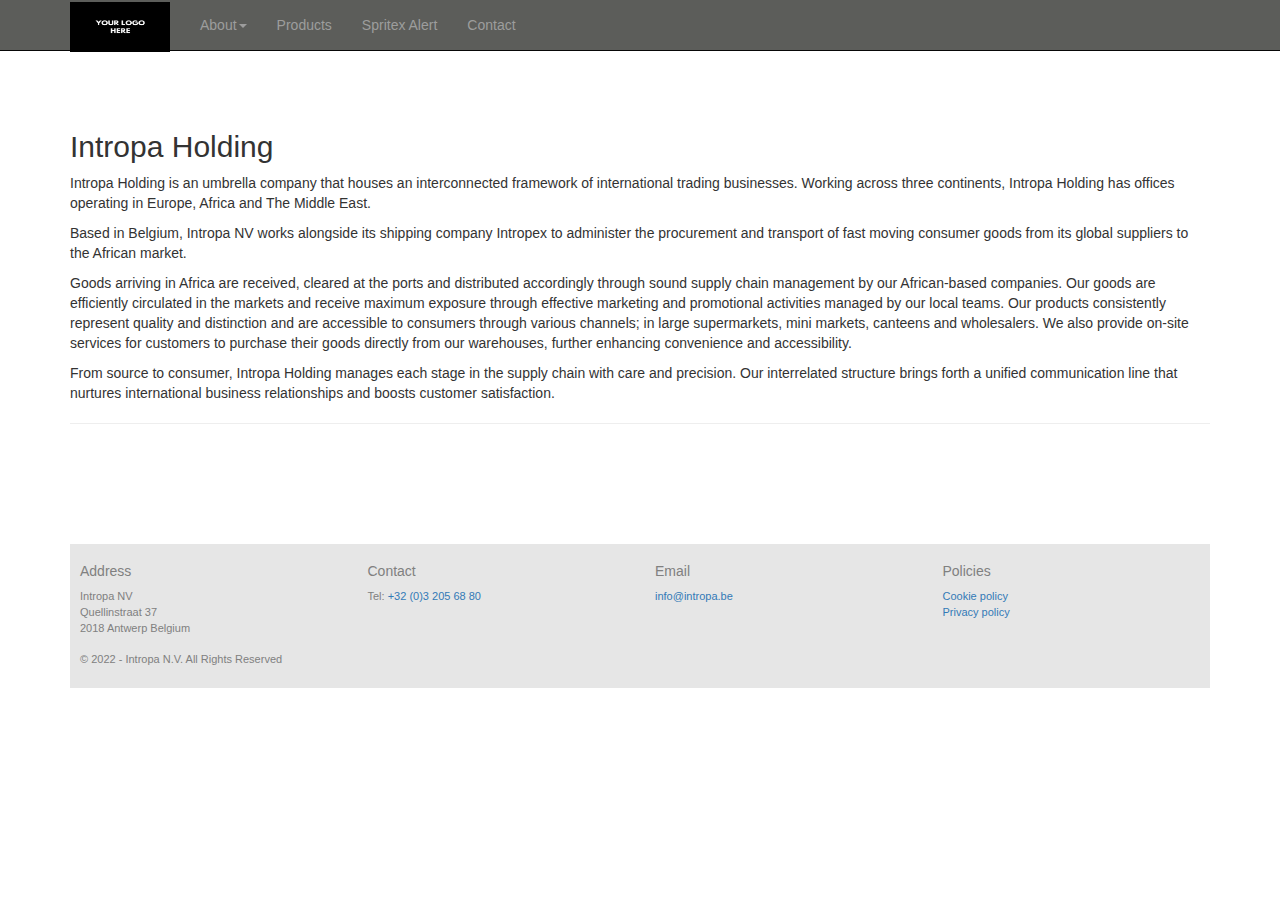
<file: AboutHolding.html>
<!DOCTYPE html>
<html>

<!-- Mirrored from www.intropa.be/AboutHolding.cshtml by HTTrack Website Copier/3.x [XR&CO'2014], Wed, 28 Sep 2022 18:57:36 GMT -->
<!-- Added by HTTrack --><meta http-equiv="content-type" content="text/html;charset=utf-8" /><!-- /Added by HTTrack -->
<head>
    <meta http-equiv="Content-Type" content="text/html; charset=utf-8" />
    <meta charset="utf-8" />
    <title>About Intropa Holding — Site Intropa N.V.</title>

    
    <link rel="stylesheet" href="Content/bootstrap.min.css" />
    

    <link rel="stylesheet" href="Content/Site.css" />
    <link rel="icon" href="favicon5e1f.ico?v=2" type="image/x-icon">
    <meta name="viewport" content="width=device-width" />

</head>
<body>
    <nav class="navbar navbar-inverse navbar-fixed-top">
        <div class="container">
            <div class="navbar-header">
                <button type="button" class="navbar-toggle" data-toggle="collapse" data-target=".navbar-collapse">
                    <span class="sr-only">Toggle navigation</span>
                    <span class="icon-bar"></span>
                    <span class="icon-bar"></span>
                    <span class="icon-bar"></span>
                </button>
                <a href="Default.html" class="navbar-brand">
                    <img alt="Intropa N.V." src="Images/logo.jpeg" height="50" width="100">
                </a>
            </div>
            <div class="collapse navbar-collapse">
                <ul class="nav navbar-nav">
                    
                    <li class="dropdown">
                        <a href="#" class="dropdown-toggle" data-toggle="dropdown" role="button" aria-haspopup="true" aria-expanded="false">About<span class="caret"></span></a>
                        <ul class="dropdown-menu">
                            <li><a href="AboutHolding.html">Intropa Holding</a></li>
                            <li><a href="AboutNV.html">Intropa NV</a></li>
                            <li><a href="AboutBuilding.html">Intropa Building</a></li>
                        </ul>
                    </li>

                    <li><a href="Products.html">Products</a></li>
                    <li><a href="SpritexAlert.html">Spritex Alert</a></li>
                    <li><a href="Contacts.html">Contact</a></li>
                </ul>
            </div>
        </div>
    </nav>

    <div class="container body-content">
        

<div style="padding-top:60px">

    <h2>Intropa Holding</h2>

    <p>
        Intropa Holding is an umbrella company that houses an interconnected framework of international trading businesses.  Working across three continents, Intropa Holding has offices operating in Europe, Africa and The Middle East.
    </p>
    <p>
        Based in Belgium, Intropa NV works alongside its shipping company Intropex to administer the procurement and transport of fast moving consumer goods from its global suppliers to the African market.
    </p>
    <p>
        Goods arriving in Africa are received, cleared at the ports and distributed accordingly through sound supply chain management by our African-based companies.  Our goods are efficiently circulated in the markets and receive maximum exposure through effective marketing and promotional activities managed by our local teams. Our products consistently represent quality and distinction and are accessible to consumers through various channels; in large supermarkets, mini markets, canteens and wholesalers.  We also provide on-site services for customers to purchase their goods directly from our warehouses, further enhancing convenience and accessibility.
    </p>
    <p>
        From source to consumer, Intropa Holding manages each stage in the supply chain with care and precision.  Our interrelated structure brings forth a unified communication line that nurtures international business relationships and boosts customer satisfaction.
    </p>
</div>

        <hr style="height:100px" />
        <footer class="myfooter" style="font-size:11px; color:gray">
            <div class="row">
                <div class="col-md-3">
                    <h5>Address</h5>
                    Intropa NV<br />
                    Quellinstraat 37<br />
                    2018 Antwerp Belgium
                </div>
                <div class="col-md-3">
                    <h5>Contact</h5>
                    Tel: <a href="callto:+3232056880">+32 (0)3 205 68 80</a>
                </div>
                <div class="col-md-3">
                    <h5>Email</h5>
                    <a href="cdn-cgi/l/email-protection.html#4b22252d240b22253f39243b2a65292e"><span class="__cf_email__" data-cfemail="c4adaaa2ab84adaab0b6abb4a5eaa6a1">[email&#160;protected]</span></a>
                </div>
                <div class="col-md-3">
                    <h5>Policies</h5>
                    <a href="CookiePolicy.html">Cookie policy</a><br>
                    <a href="PrivacyPolicy.html">Privacy policy</a>
                </div>
            </div>
            <br />
            <p>&copy; 2022 - Intropa N.V.  All Rights Reserved</p>
        </footer>
    </div>

    
        <script data-cfasync="false" src="cdn-cgi/scripts/5c5dd728/cloudflare-static/email-decode.min.js"></script><script src="Scripts/jquery.min.js"></script>
        <script src="Scripts/bootstrap.min.js"></script>
    
    

</body>

<!-- Mirrored from www.intropa.be/AboutHolding.cshtml by HTTrack Website Copier/3.x [XR&CO'2014], Wed, 28 Sep 2022 18:57:36 GMT -->
</html>
</file>
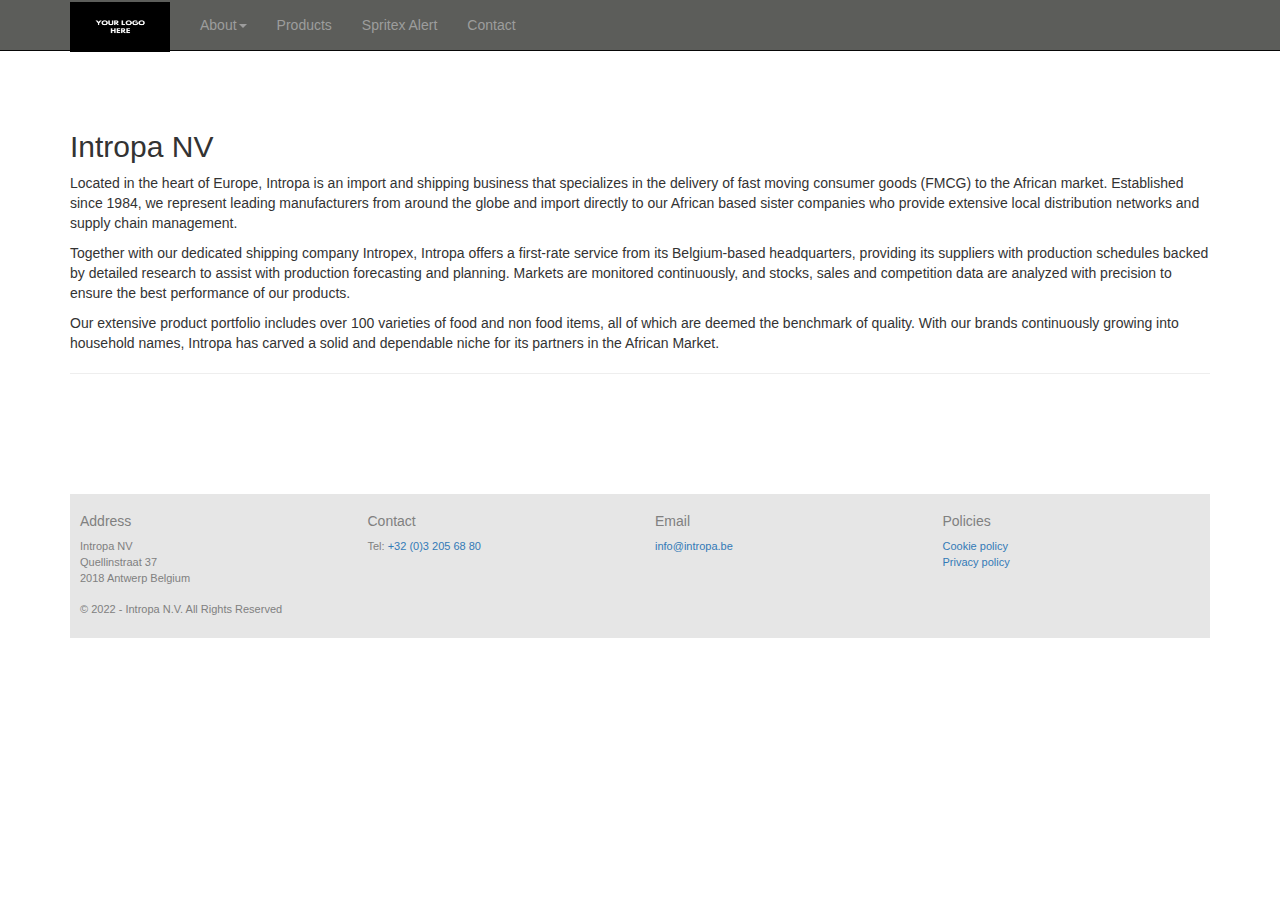
<file: AboutNV.html>
<!DOCTYPE html>
<html>

<!-- Mirrored from www.intropa.be/AboutNV.cshtml by HTTrack Website Copier/3.x [XR&CO'2014], Wed, 28 Sep 2022 18:57:36 GMT -->
<!-- Added by HTTrack --><meta http-equiv="content-type" content="text/html;charset=utf-8" /><!-- /Added by HTTrack -->
<head>
    <meta http-equiv="Content-Type" content="text/html; charset=utf-8" />
    <meta charset="utf-8" />
    <title>About Intropa NV — Site Intropa N.V.</title>

    
    <link rel="stylesheet" href="Content/bootstrap.min.css" />
    

    <link rel="stylesheet" href="Content/Site.css" />
    <link rel="icon" href="favicon5e1f.ico?v=2" type="image/x-icon">
    <meta name="viewport" content="width=device-width" />

</head>
<body>
    <nav class="navbar navbar-inverse navbar-fixed-top">
        <div class="container">
            <div class="navbar-header">
                <button type="button" class="navbar-toggle" data-toggle="collapse" data-target=".navbar-collapse">
                    <span class="sr-only">Toggle navigation</span>
                    <span class="icon-bar"></span>
                    <span class="icon-bar"></span>
                    <span class="icon-bar"></span>
                </button>
                <a href="Default.html" class="navbar-brand">
                    <img alt="Intropa N.V." src="Images/logo.jpeg" height="50" width="100">
                </a>
            </div>
            <div class="collapse navbar-collapse">
                <ul class="nav navbar-nav">
                    
                    <li class="dropdown">
                        <a href="#" class="dropdown-toggle" data-toggle="dropdown" role="button" aria-haspopup="true" aria-expanded="false">About<span class="caret"></span></a>
                        <ul class="dropdown-menu">
                            <li><a href="AboutHolding.html">Intropa Holding</a></li>
                            <li><a href="AboutNV.html">Intropa NV</a></li>
                            <li><a href="AboutBuilding.html">Intropa Building</a></li>
                        </ul>
                    </li>

                    <li><a href="Products.html">Products</a></li>
                    <li><a href="SpritexAlert.html">Spritex Alert</a></li>
                    <li><a href="Contacts.html">Contact</a></li>
                </ul>
            </div>
        </div>
    </nav>

    <div class="container body-content">
        

<div style="padding-top:60px">

    <h2>Intropa NV</h2>

    <p>
        Located in the heart of Europe, Intropa is an import and shipping business that specializes in the delivery of fast moving consumer goods (FMCG) to the African market.  Established since 1984, we represent leading manufacturers from around the globe and import directly to our African based sister companies who provide extensive local distribution networks and supply chain management.
    </p>
    <p>
        Together with our dedicated shipping company Intropex, Intropa offers a first-rate service from its Belgium-based headquarters, providing its suppliers with production schedules backed by detailed research to assist with production forecasting and planning.  Markets are monitored continuously, and stocks, sales and competition data are analyzed with precision to ensure the best performance of our products.
    </p>
    <p>
        Our extensive product portfolio includes over 100 varieties of food and non food items, all of which are deemed the benchmark of quality.  With our brands continuously growing into household names, Intropa has carved a solid and dependable niche for its partners in the African Market.
    </p>
</div>




        <hr style="height:100px" />
        <footer class="myfooter" style="font-size:11px; color:gray">
            <div class="row">
                <div class="col-md-3">
                    <h5>Address</h5>
                    Intropa NV<br />
                    Quellinstraat 37<br />
                    2018 Antwerp Belgium
                </div>
                <div class="col-md-3">
                    <h5>Contact</h5>
                    Tel: <a href="callto:+3232056880">+32 (0)3 205 68 80</a>
                </div>
                <div class="col-md-3">
                    <h5>Email</h5>
                    <a href="cdn-cgi/l/email-protection.html#6900070f062900071d1b061908470b0c"><span class="__cf_email__" data-cfemail="7d14131b123d1413090f120d1c531f18">[email&#160;protected]</span></a>
                </div>
                <div class="col-md-3">
                    <h5>Policies</h5>
                    <a href="CookiePolicy.html">Cookie policy</a><br>
                    <a href="PrivacyPolicy.html">Privacy policy</a>
                </div>
            </div>
            <br />
            <p>&copy; 2022 - Intropa N.V.  All Rights Reserved</p>
        </footer>
    </div>

    
        <script data-cfasync="false" src="cdn-cgi/scripts/5c5dd728/cloudflare-static/email-decode.min.js"></script><script src="Scripts/jquery.min.js"></script>
        <script src="Scripts/bootstrap.min.js"></script>
    
    

</body>

<!-- Mirrored from www.intropa.be/AboutNV.cshtml by HTTrack Website Copier/3.x [XR&CO'2014], Wed, 28 Sep 2022 18:57:36 GMT -->
</html>
</file>
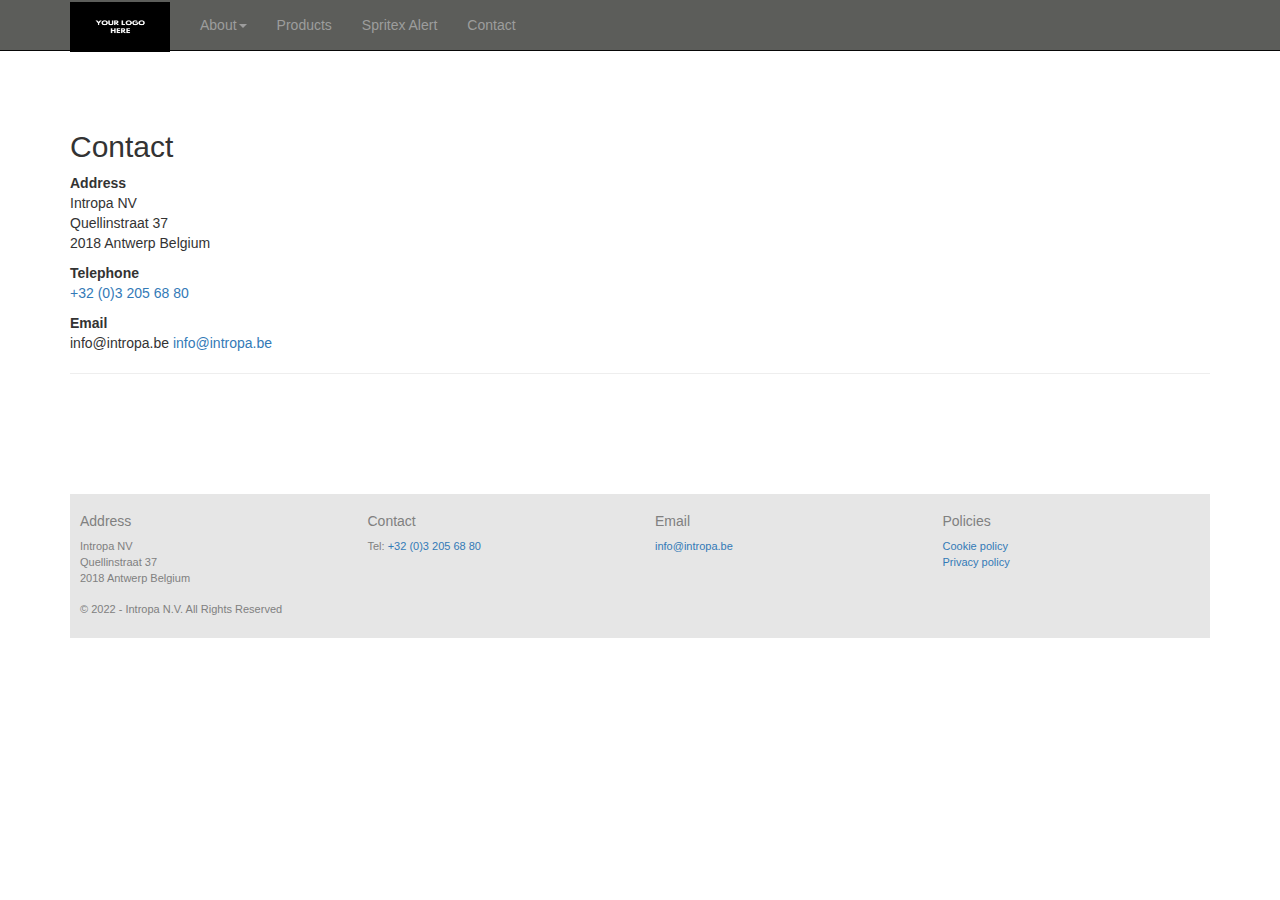
<file: Contacts.html>
<!DOCTYPE html>
<html>

<!-- Mirrored from www.intropa.be/Contacts.cshtml by HTTrack Website Copier/3.x [XR&CO'2014], Wed, 28 Sep 2022 18:57:54 GMT -->
<!-- Added by HTTrack --><meta http-equiv="content-type" content="text/html;charset=utf-8" /><!-- /Added by HTTrack -->
<head>
    <meta http-equiv="Content-Type" content="text/html; charset=utf-8" />
    <meta charset="utf-8" />
    <title>Contact — Site Intropa N.V.</title>

    
    <link rel="stylesheet" href="Content/bootstrap.min.css" />
    

    <link rel="stylesheet" href="Content/Site.css" />
    <link rel="icon" href="favicon5e1f.ico?v=2" type="image/x-icon">
    <meta name="viewport" content="width=device-width" />

</head>
<body>
    <nav class="navbar navbar-inverse navbar-fixed-top">
        <div class="container">
            <div class="navbar-header">
                <button type="button" class="navbar-toggle" data-toggle="collapse" data-target=".navbar-collapse">
                    <span class="sr-only">Toggle navigation</span>
                    <span class="icon-bar"></span>
                    <span class="icon-bar"></span>
                    <span class="icon-bar"></span>
                </button>
                <a href="Default.html" class="navbar-brand">
                    <img alt="Intropa N.V." src="Images/logo.jpeg" height="50" width="100">
                </a>
            </div>
            <div class="collapse navbar-collapse">
                <ul class="nav navbar-nav">
                    
                    <li class="dropdown">
                        <a href="#" class="dropdown-toggle" data-toggle="dropdown" role="button" aria-haspopup="true" aria-expanded="false">About<span class="caret"></span></a>
                        <ul class="dropdown-menu">
                            <li><a href="AboutHolding.html">Intropa Holding</a></li>
                            <li><a href="AboutNV.html">Intropa NV</a></li>
                            <li><a href="AboutBuilding.html">Intropa Building</a></li>
                        </ul>
                    </li>

                    <li><a href="Products.html">Products</a></li>
                    <li><a href="SpritexAlert.html">Spritex Alert</a></li>
                    <li><a href="Contacts.html">Contact</a></li>
                </ul>
            </div>
        </div>
    </nav>

    <div class="container body-content">
        

<div style="padding-top:60px">

    <h2>Contact</h2>

    <p>
        <b>Address</b>
        <br />
        Intropa NV
        <br />
        Quellinstraat 37
        <br />
        2018 Antwerp Belgium
    </p>
    <p>
        <b>Telephone</b>
        <br />
        <a href="callto:+3232056880">+32 (0)3 205 68 80</a>
    </p>
    <p>
        <b>Email</b>
        <br />
        <a href="cdn-cgi/l/email-protection.html" class="__cf_email__" data-cfemail="70191e161f30191e04021f00115e1215">[email&#160;protected]</a>
        <a href="cdn-cgi/l/email-protection.html#5930373f361930372d2b362938773b3c"><span class="__cf_email__" data-cfemail="cca5a2aaa38ca5a2b8bea3bcade2aea9">[email&#160;protected]</span></a>
    </p>
</div>




        <hr style="height:100px" />
        <footer class="myfooter" style="font-size:11px; color:gray">
            <div class="row">
                <div class="col-md-3">
                    <h5>Address</h5>
                    Intropa NV<br />
                    Quellinstraat 37<br />
                    2018 Antwerp Belgium
                </div>
                <div class="col-md-3">
                    <h5>Contact</h5>
                    Tel: <a href="callto:+3232056880">+32 (0)3 205 68 80</a>
                </div>
                <div class="col-md-3">
                    <h5>Email</h5>
                    <a href="cdn-cgi/l/email-protection.html#cca5a2aaa38ca5a2b8bea3bcade2aea9"><span class="__cf_email__" data-cfemail="4821262e270821263c3a273829662a2d">[email&#160;protected]</span></a>
                </div>
                <div class="col-md-3">
                    <h5>Policies</h5>
                    <a href="CookiePolicy.html">Cookie policy</a><br>
                    <a href="PrivacyPolicy.html">Privacy policy</a>
                </div>
            </div>
            <br />
            <p>&copy; 2022 - Intropa N.V.  All Rights Reserved</p>
        </footer>
    </div>

    
        <script data-cfasync="false" src="cdn-cgi/scripts/5c5dd728/cloudflare-static/email-decode.min.js"></script><script src="Scripts/jquery.min.js"></script>
        <script src="Scripts/bootstrap.min.js"></script>
    
    

</body>

<!-- Mirrored from www.intropa.be/Contacts.cshtml by HTTrack Website Copier/3.x [XR&CO'2014], Wed, 28 Sep 2022 18:57:54 GMT -->
</html>
</file>
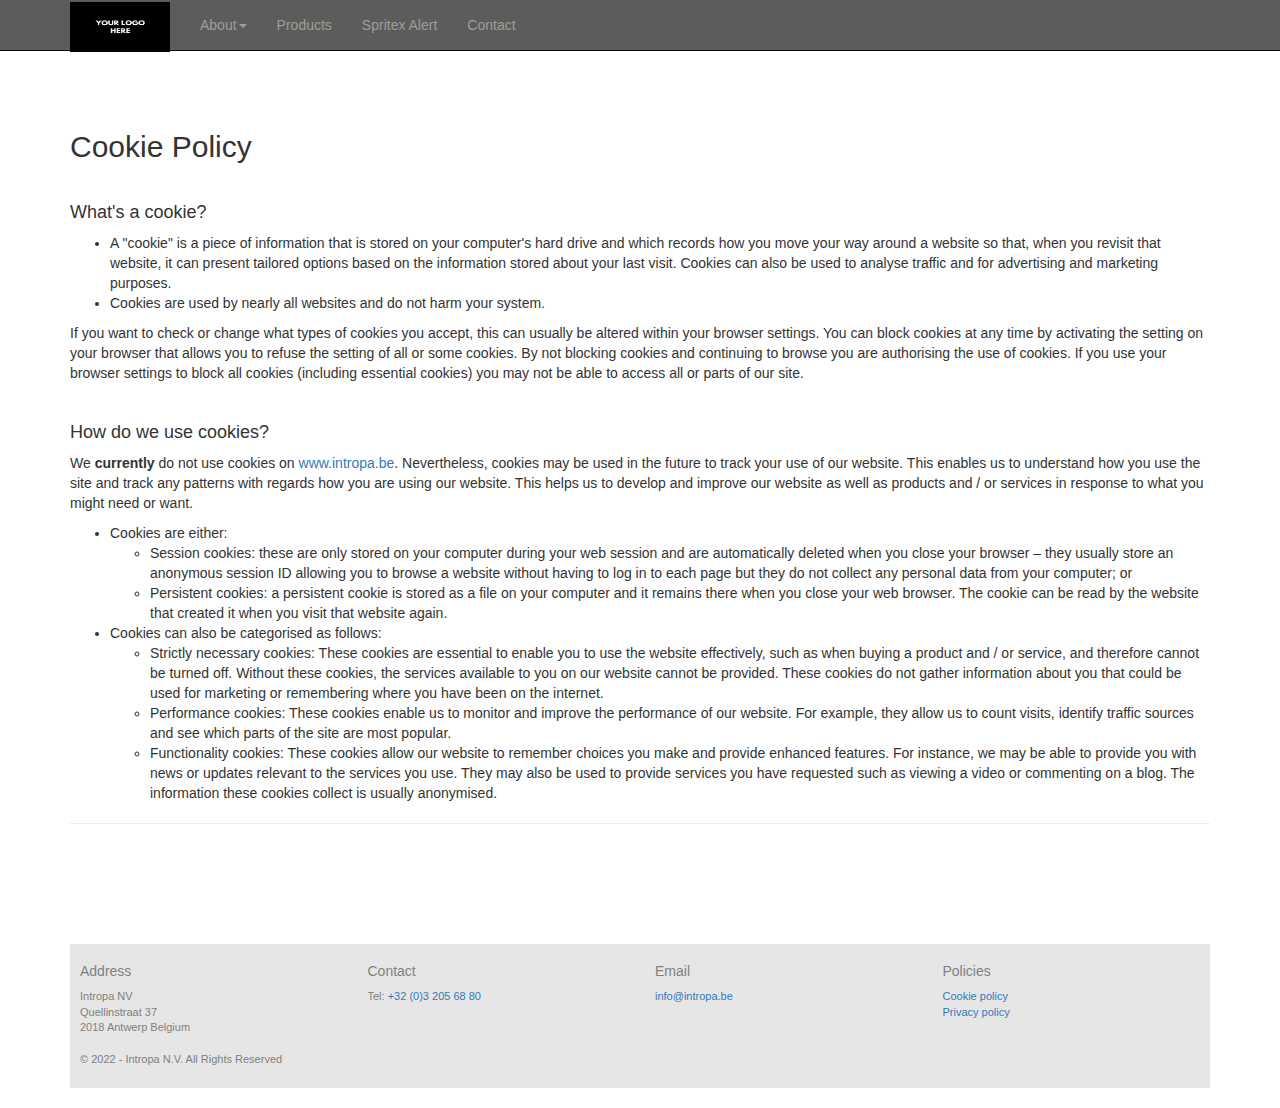
<file: CookiePolicy.html>
<!DOCTYPE html>
<html>

<!-- Mirrored from www.intropa.be/CookiePolicy.cshtml by HTTrack Website Copier/3.x [XR&CO'2014], Wed, 28 Sep 2022 18:57:54 GMT -->
<!-- Added by HTTrack --><meta http-equiv="content-type" content="text/html;charset=utf-8" /><!-- /Added by HTTrack -->
<head>
    <meta http-equiv="Content-Type" content="text/html; charset=utf-8" />
    <meta charset="utf-8" />
    <title>Intropa Cookies Policy — Site Intropa N.V.</title>

    
    <link rel="stylesheet" href="Content/bootstrap.min.css" />
    

    <link rel="stylesheet" href="Content/Site.css" />
    <link rel="icon" href="favicon5e1f.ico?v=2" type="image/x-icon">
    <meta name="viewport" content="width=device-width" />

</head>
<body>
    <nav class="navbar navbar-inverse navbar-fixed-top">
        <div class="container">
            <div class="navbar-header">
                <button type="button" class="navbar-toggle" data-toggle="collapse" data-target=".navbar-collapse">
                    <span class="sr-only">Toggle navigation</span>
                    <span class="icon-bar"></span>
                    <span class="icon-bar"></span>
                    <span class="icon-bar"></span>
                </button>
                <a href="Default.html" class="navbar-brand">
                    <img alt="Intropa N.V." src="Images/logo.jpeg" height="50" width="100">
                </a>
            </div>
            <div class="collapse navbar-collapse">
                <ul class="nav navbar-nav">
                    
                    <li class="dropdown">
                        <a href="#" class="dropdown-toggle" data-toggle="dropdown" role="button" aria-haspopup="true" aria-expanded="false">About<span class="caret"></span></a>
                        <ul class="dropdown-menu">
                            <li><a href="AboutHolding.html">Intropa Holding</a></li>
                            <li><a href="AboutNV.html">Intropa NV</a></li>
                            <li><a href="AboutBuilding.html">Intropa Building</a></li>
                        </ul>
                    </li>

                    <li><a href="Products.html">Products</a></li>
                    <li><a href="SpritexAlert.html">Spritex Alert</a></li>
                    <li><a href="Contacts.html">Contact</a></li>
                </ul>
            </div>
        </div>
    </nav>

    <div class="container body-content">
        

<div style="padding-top:60px">

    <h2>Cookie Policy</h2>

    <br>
    <h4>What's a cookie?</h4>
    <p>
        <ul>
            <li>
                A "cookie" is a piece of information that is stored on your computer's hard drive and which records how you move your way
                around a website so that, when you revisit that website, it can present tailored options based on the information stored
                about your last visit. Cookies can also be used to analyse traffic and for advertising and marketing purposes.
            </li>
            <li>Cookies are used by nearly all websites and do not harm your system. </li>
        </ul>
    </p>
    <p>
        If you want to check or change what types of cookies you accept, this can usually be altered within your browser settings. You can
        block cookies at any time by activating the setting on your browser that allows you to refuse the setting of all or some cookies. By
        not blocking cookies and continuing to browse you are authorising the use of cookies. If you use your browser settings to block all
        cookies (including essential cookies) you may not be able to access all or parts of our site.
    </p>
    <br>
    <h4>How do we use cookies?</h4>

    <p>
        We <b>currently</b> do not use cookies on <a href="Default.html">www.intropa.be</a>. Nevertheless, cookies may be used in the future to track your use of our website. This enables us to understand how you use the site and track any patterns with regards how you are using our website.
         This helps us to develop and improve our website as well as products and / or services in response to what you might need or want.
    </p>
    <p>
        <ul>
            <li>
                Cookies are either:
            <ul><li>
                Session cookies: these are only stored on your computer during your web session and are automatically deleted
                when you close your browser – they usually store an anonymous session ID allowing you to browse a website
                without having to log in to each page but they do not collect any personal data from your computer; or
            </li>
            <li>
                Persistent cookies: a persistent cookie is stored as a file on your computer and it remains there when you close your
                web browser. The cookie can be read by the website that created it when you visit that website again.
            </li>
            </ul>
                </li>
            
            <li>Cookies can also be categorised as follows:
            <ul>
                <li>
                    Strictly necessary cookies: These cookies are essential to enable you to use the website effectively, such as when
                    buying a product and / or service, and therefore cannot be turned off. Without these cookies, the services available
                    to you on our website cannot be provided. These cookies do not gather information about you that could be used
                    for marketing or remembering where you have been on the internet.
                </li>
                <li>
                    Performance cookies: These cookies enable us to monitor and improve the performance of our website. For
                    example, they allow us to count visits, identify traffic sources and see which parts of the site are most popular.
                </li>
                <li>
                    Functionality cookies: These cookies allow our website to remember choices you make and provide enhanced
                    features. For instance, we may be able to provide you with news or updates relevant to the services you use. They
                    may also be used to provide services you have requested such as viewing a video or commenting on a blog. The
                    information these cookies collect is usually anonymised.
                </li>
                </ul>
                </li>
        </ul>
    </p>
</div>

        <hr style="height:100px" />
        <footer class="myfooter" style="font-size:11px; color:gray">
            <div class="row">
                <div class="col-md-3">
                    <h5>Address</h5>
                    Intropa NV<br />
                    Quellinstraat 37<br />
                    2018 Antwerp Belgium
                </div>
                <div class="col-md-3">
                    <h5>Contact</h5>
                    Tel: <a href="callto:+3232056880">+32 (0)3 205 68 80</a>
                </div>
                <div class="col-md-3">
                    <h5>Email</h5>
                    <a href="cdn-cgi/l/email-protection.html#422b2c242d022b2c36302d32236c2027"><span class="__cf_email__" data-cfemail="1a73747c755a73746e68756a7b34787f">[email&#160;protected]</span></a>
                </div>
                <div class="col-md-3">
                    <h5>Policies</h5>
                    <a href="CookiePolicy.html">Cookie policy</a><br>
                    <a href="PrivacyPolicy.html">Privacy policy</a>
                </div>
            </div>
            <br />
            <p>&copy; 2022 - Intropa N.V.  All Rights Reserved</p>
        </footer>
    </div>

    
        <script data-cfasync="false" src="cdn-cgi/scripts/5c5dd728/cloudflare-static/email-decode.min.js"></script><script src="Scripts/jquery.min.js"></script>
        <script src="Scripts/bootstrap.min.js"></script>
    
    

</body>

<!-- Mirrored from www.intropa.be/CookiePolicy.cshtml by HTTrack Website Copier/3.x [XR&CO'2014], Wed, 28 Sep 2022 18:57:54 GMT -->
</html>
</file>
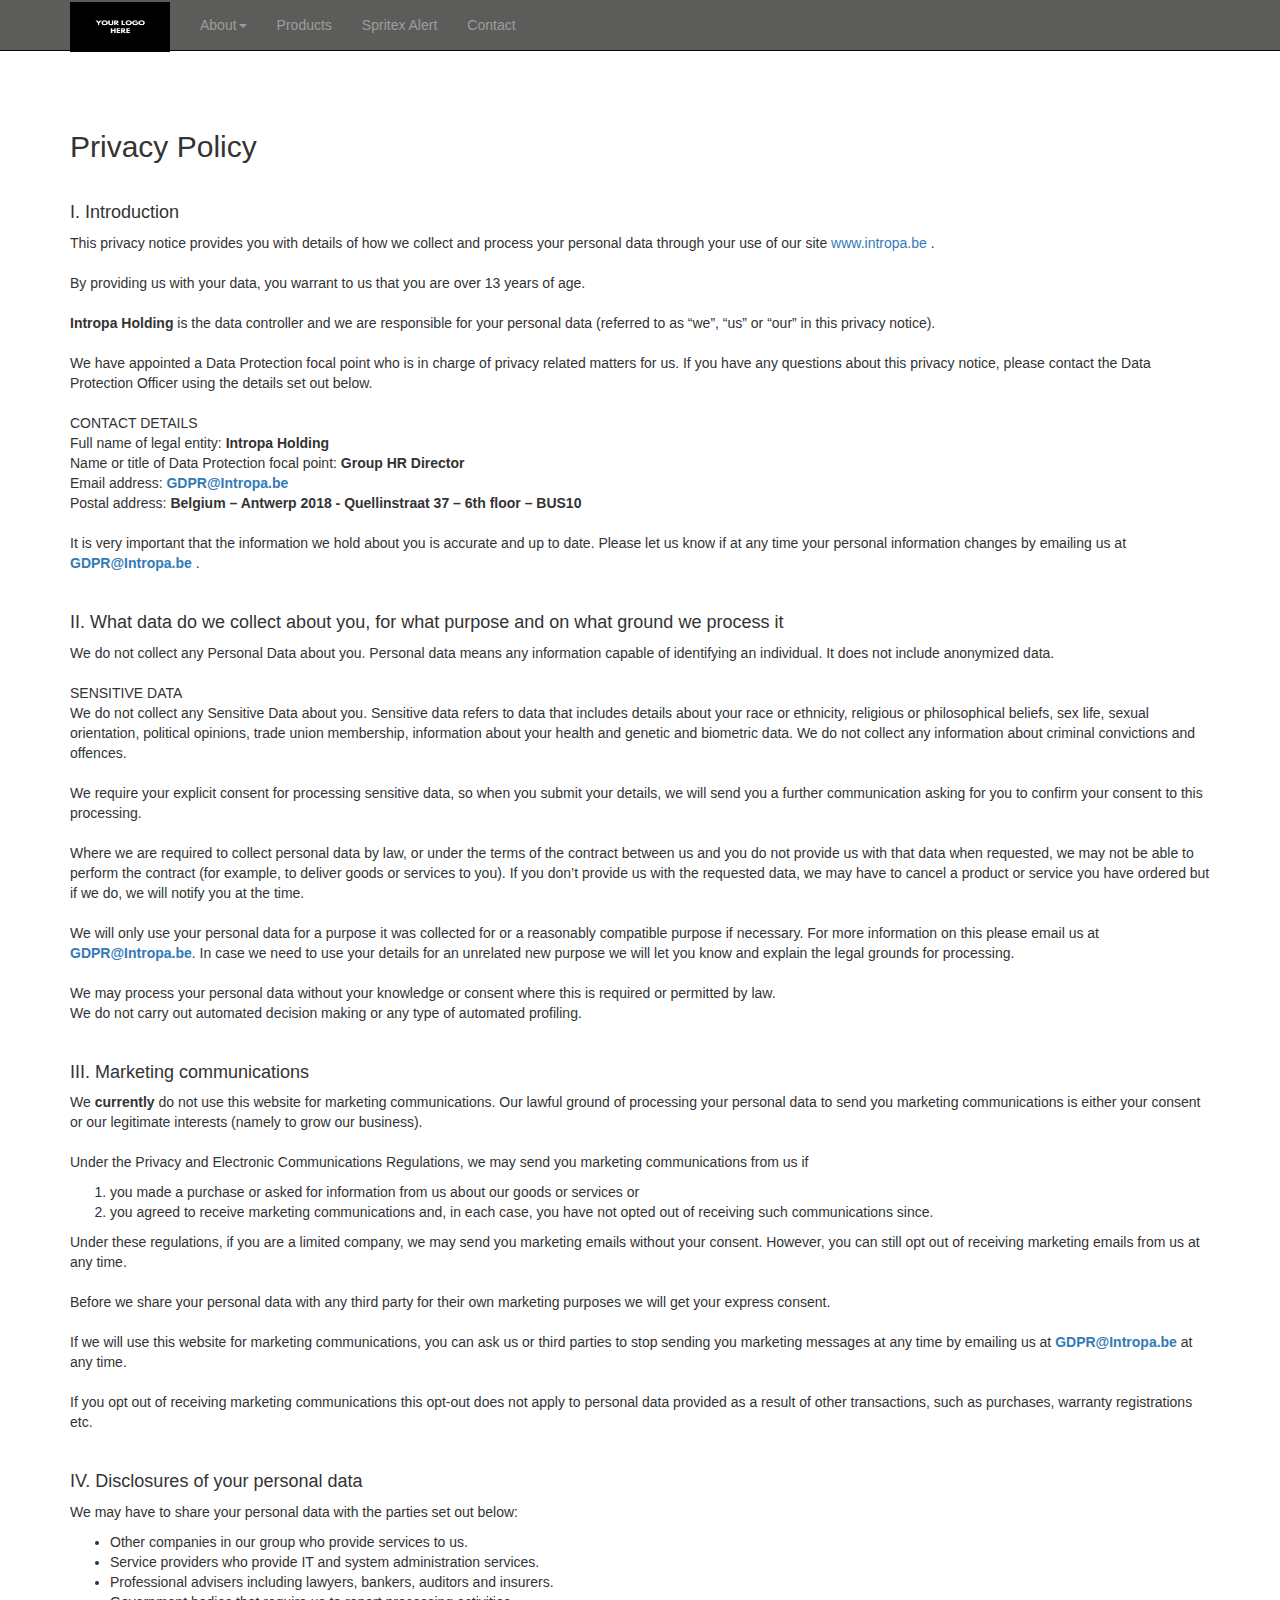
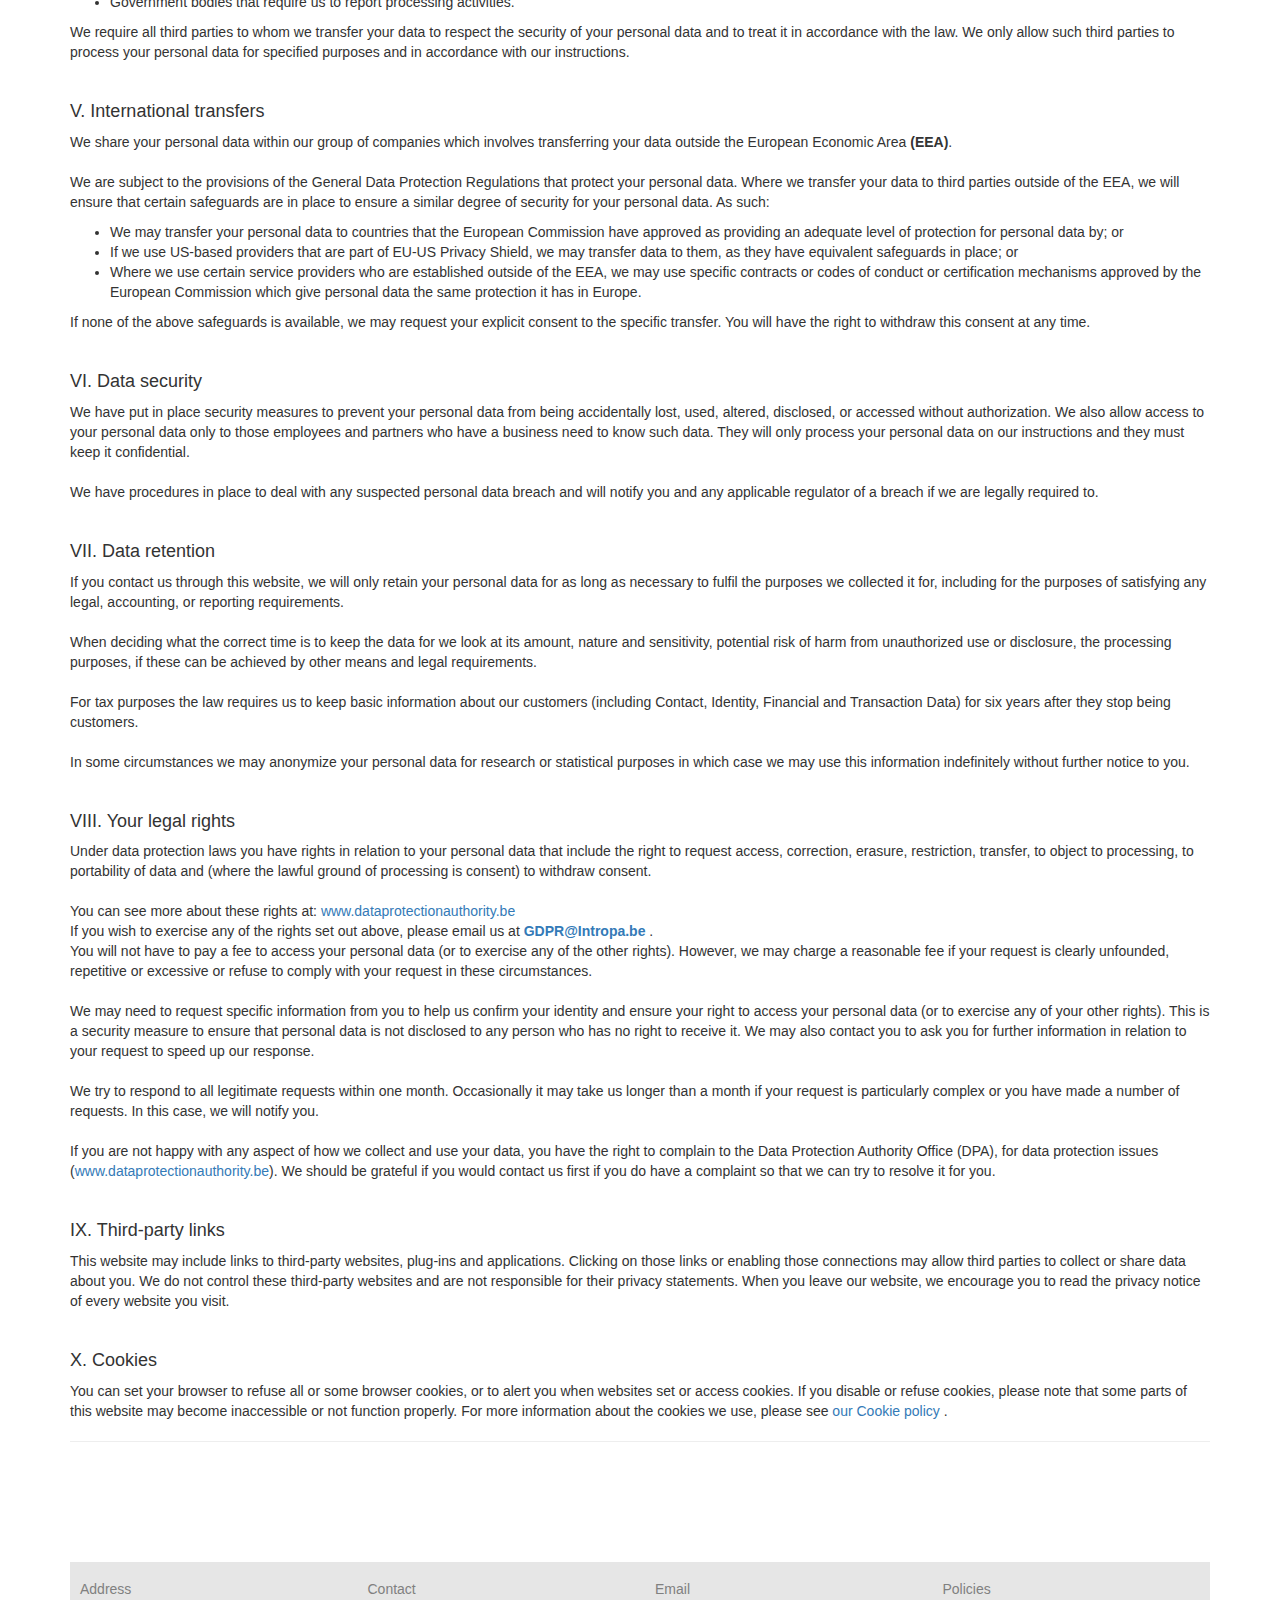
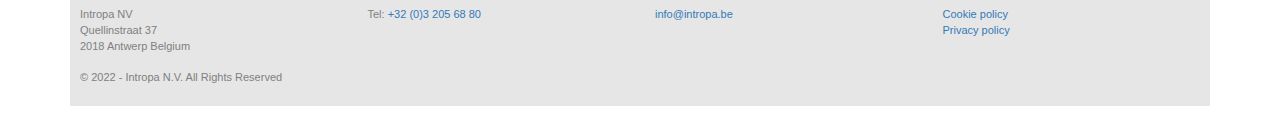
<file: PrivacyPolicy.html>
<!DOCTYPE html>
<html>

<!-- Mirrored from www.intropa.be/PrivacyPolicy.cshtml by HTTrack Website Copier/3.x [XR&CO'2014], Wed, 28 Sep 2022 18:57:54 GMT -->
<!-- Added by HTTrack --><meta http-equiv="content-type" content="text/html;charset=utf-8" /><!-- /Added by HTTrack -->
<head>
    <meta http-equiv="Content-Type" content="text/html; charset=utf-8" />
    <meta charset="utf-8" />
    <title>Intropa Privacy Policy — Site Intropa N.V.</title>

    
    <link rel="stylesheet" href="Content/bootstrap.min.css" />
    

    <link rel="stylesheet" href="Content/Site.css" />
    <link rel="icon" href="favicon5e1f.ico?v=2" type="image/x-icon">
    <meta name="viewport" content="width=device-width" />

</head>
<body>
    <nav class="navbar navbar-inverse navbar-fixed-top">
        <div class="container">
            <div class="navbar-header">
                <button type="button" class="navbar-toggle" data-toggle="collapse" data-target=".navbar-collapse">
                    <span class="sr-only">Toggle navigation</span>
                    <span class="icon-bar"></span>
                    <span class="icon-bar"></span>
                    <span class="icon-bar"></span>
                </button>
                <a href="Default.html" class="navbar-brand">
                    <img alt="Intropa N.V." src="Images/logo.jpeg" height="50" width="100">
                </a>
            </div>
            <div class="collapse navbar-collapse">
                <ul class="nav navbar-nav">
                    
                    <li class="dropdown">
                        <a href="#" class="dropdown-toggle" data-toggle="dropdown" role="button" aria-haspopup="true" aria-expanded="false">About<span class="caret"></span></a>
                        <ul class="dropdown-menu">
                            <li><a href="AboutHolding.html">Intropa Holding</a></li>
                            <li><a href="AboutNV.html">Intropa NV</a></li>
                            <li><a href="AboutBuilding.html">Intropa Building</a></li>
                        </ul>
                    </li>

                    <li><a href="Products.html">Products</a></li>
                    <li><a href="SpritexAlert.html">Spritex Alert</a></li>
                    <li><a href="Contacts.html">Contact</a></li>
                </ul>
            </div>
        </div>
    </nav>

    <div class="container body-content">
        

<div style="padding-top:60px">

    <h2>Privacy Policy</h2>

    <br>
    <h4>I. Introduction</h4>
    <p>
        This privacy notice provides you with details of how we collect and process your personal data through your use of our site <a href="Default.html">www.intropa.be</a> . <br><br>
        By providing us with your data, you warrant to us that you are over 13 years of age.<br><br>
        <b>Intropa Holding</b> is the data controller and we are responsible for your personal data (referred to as “we”, “us” or “our” in this privacy notice).<br><br>
        We have appointed a Data Protection focal point who is in charge of privacy related matters for us. If you have any questions about this privacy notice, please contact the Data Protection Officer using the details set out below.<br><br>
        CONTACT DETAILS<br>
        Full name of legal entity: <b>Intropa Holding</b><br>
        Name or title of Data Protection focal point: <b>Group HR Director</b><br>
        Email address: <a href="cdn-cgi/l/email-protection.html#aec9cadedceec7c0dadcc1decf80cccb"><b><span class="__cf_email__" data-cfemail="cd8a899d9f8d84a3b9bfa2bdace3afa8">[email&#160;protected]</span></b></a><br>
        Postal address: <b>Belgium – Antwerp 2018 - Quellinstraat 37 – 6th floor – BUS10</b><br><br>
        It is very important that the information we hold about you is accurate and up to date. Please let us know if at any time your personal information changes by emailing us at <a href="cdn-cgi/l/email-protection.html#e483809496a48d8a90968b9485ca8681"><b><span class="__cf_email__" data-cfemail="7334372321333a1d07011c03125d1116">[email&#160;protected]</span></b></a> .
    </p>
    <br>
    <h4>II. What data do we collect about you, for what purpose and on what ground we process it</h4>
    <p>
        We do not collect any Personal Data about you. Personal data means any information capable of identifying an individual. It does not include anonymized data.<br><br>
        SENSITIVE DATA<br>
        We do not collect any Sensitive Data about you. Sensitive data refers to data that includes details about your race or ethnicity, religious or philosophical beliefs, sex life, sexual orientation, political opinions, trade union membership, information about your health and genetic and biometric data. We do not collect any information about criminal convictions and offences.<br><br>
        We require your explicit consent for processing sensitive data, so when you submit your details, we will send you a further communication asking for you to confirm your consent to this processing.<br><br>
        Where we are required to collect personal data by law, or under the terms of the contract between us and you do not provide us with that data when requested, we may not be able to perform the contract (for example, to deliver goods or services to you). If you don’t provide us with the requested data, we may have to cancel a product or service you have ordered but if we do, we will notify you at the time.<br><br>
        We will only use your personal data for a purpose it was collected for or a reasonably compatible purpose if necessary. For more information on this please email us at <a href="cdn-cgi/l/email-protection.html#d8bfbca8aa98b1b6acaab7a8b9f6babd"><b><span class="__cf_email__" data-cfemail="89cecdd9dbc9c0e7fdfbe6f9e8a7ebec">[email&#160;protected]</span></b></a>. In case we need to use your details for an unrelated new purpose we will let you know and explain the legal grounds for processing.<br><br>
        We may process your personal data without your knowledge or consent where this is required or permitted by law.<br>
        We do not carry out automated decision making or any type of automated profiling.
    </p>
    <br>
    <h4>III. Marketing communications</h4>
    <p>
        We <b>currently</b> do not use this website for marketing communications. Our lawful ground of processing your personal data to send you marketing communications is either your consent or our legitimate interests (namely to grow our business).<br><br>
        Under the Privacy and Electronic Communications Regulations, we may send you marketing communications from us if
        <ol>
            <li>you made a purchase or asked for information from us about our goods or services or</li>
            <li>you agreed to receive marketing communications and, in each case, you have not opted out of receiving such communications since.</li>
        </ol>
        Under these regulations, if you are a limited company, we may send you marketing emails without your consent. However, you can still opt out of receiving marketing emails from us at any time.<br><br>
        Before we share your personal data with any third party for their own marketing purposes we will get your express consent.<br><br>
        If we will use this website for marketing communications, you can ask us or third parties to stop sending you marketing messages at any time by emailing us at <a href="cdn-cgi/l/email-protection.html#3d5a594d4f7d5453494f524d5c135f58"><b><span class="__cf_email__" data-cfemail="d99e9d898b9990b7adabb6a9b8f7bbbc">[email&#160;protected]</span></b></a> at any time.<br><br>
        If you opt out of receiving marketing communications this opt-out does not apply to personal data provided as a result of other transactions, such as purchases, warranty registrations etc.
    </p>
    <br>
    <h4>IV. Disclosures of your personal data</h4>
    <p>
        We may have to share your personal data with the parties set out below:
        <ul>
            <li>Other companies in our group who provide services to us.</li>
            <li>Service providers who provide IT and system administration services.</li>
            <li>Professional advisers including lawyers, bankers, auditors and insurers.</li>
            <li>Government bodies that require us to report processing activities.</li>
        </ul>
        We require all third parties to whom we transfer your data to respect the security of your personal data and to treat it in accordance with the law. We only allow such third parties to process your personal data for specified purposes and in accordance with our instructions.
    </p>
    <br>
    <h4>V. International transfers</h4>
    <p>
        We share your personal data within our group of companies which involves transferring your data outside the European Economic Area <b>(EEA)</b>.<br><br>
        We are subject to the provisions of the General Data Protection Regulations that protect your personal data. Where we transfer your data to third parties outside of the EEA, we will ensure that certain safeguards are in place to ensure a similar degree of security for your personal data. As such:
        <ul>
            <li>We may transfer your personal data to countries that the European Commission have approved as providing an adequate level of protection for personal data by; or</li>
            <li>If we use US-based providers that are part of EU-US Privacy Shield, we may transfer data to them, as they have equivalent safeguards in place; or</li>
            <li>Where we use certain service providers who are established outside of the EEA, we may use specific contracts or codes of conduct or certification mechanisms approved by the European Commission which give personal data the same protection it has in Europe.</li>
        </ul>
        If none of the above safeguards is available, we may request your explicit consent to the specific transfer. You will have the right to withdraw this consent at any time.
    </p>
    <br>
    <h4>VI. Data security</h4>
    <p>
        We have put in place security measures to prevent your personal data from being accidentally lost, used, altered, disclosed, or accessed without authorization. We also allow access to your personal data only to those employees and partners who have a business need to know such data. They will only process your personal data on our instructions and they must keep it confidential.<br><br>
        We have procedures in place to deal with any suspected personal data breach and will notify you and any applicable regulator of a breach if we are legally required to.
    </p>
    <br>
    <h4>VII. Data retention</h4>
    <p>
        If you contact us through this website, we will only retain your personal data for as long as necessary to fulfil the purposes we collected it for, including for the purposes of satisfying any legal, accounting, or reporting requirements.<br><br>
        When deciding what the correct time is to keep the data for we look at its amount, nature and sensitivity, potential risk of harm from unauthorized use or disclosure, the processing purposes, if these can be achieved by other means and legal requirements.<br><br>
        For tax purposes the law requires us to keep basic information about our customers (including Contact, Identity, Financial and Transaction Data) for six years after they stop being customers.<br><br>
        In some circumstances we may anonymize your personal data for research or statistical purposes in which case we may use this information indefinitely without further notice to you.
    </p>
    <br>
    <h4>VIII. Your legal rights</h4>
    <p>
        Under data protection laws you have rights in relation to your personal data that include the right to request access, correction, erasure, restriction, transfer, to object to processing, to portability of data and (where the lawful ground of processing is consent) to withdraw consent.<br><br>
        You can see more about these rights at: <a href="https://www.dataprotectionauthority.be/" target="_blank">www.dataprotectionauthority.be</a><br>
        If you wish to exercise any of the rights set out above, please email us at <a href="cdn-cgi/l/email-protection.html#0a6d6e7a784a63647e78657a6b24686f"><b><span class="__cf_email__" data-cfemail="98dfdcc8cad8d1f6eceaf7e8f9b6fafd">[email&#160;protected]</span></b></a> .<br>
        You will not have to pay a fee to access your personal data (or to exercise any of the other rights). However, we may charge a reasonable fee if your request is clearly unfounded, repetitive or excessive or refuse to comply with your request in these circumstances.<br><br>
        We may need to request specific information from you to help us confirm your identity and ensure your right to access your personal data (or to exercise any of your other rights). This is a security measure to ensure that personal data is not disclosed to any person who has no right to receive it. We may also contact you to ask you for further information in relation to your request to speed up our response.<br><br>
        We try to respond to all legitimate requests within one month. Occasionally it may take us longer than a month if your request is particularly complex or you have made a number of requests. In this case, we will notify you.<br><br>
        If you are not happy with any aspect of how we collect and use your data, you have the right to complain to the Data Protection Authority Office (DPA), for data protection issues (<a href="https://www.dataprotectionauthority.be/" target="_blank">www.dataprotectionauthority.be</a>). We should be grateful if you would contact us first if you do have a complaint so that we can try to resolve it for you.
    </p>
    <br>
    <h4>IX. Third-party links</h4>
    <p>
        This website may include links to third-party websites, plug-ins and applications. Clicking on those links or enabling those connections may allow third parties to collect or share data about you. We do not control these third-party websites and are not responsible for their privacy statements. When you leave our website, we encourage you to read the privacy notice of every website you visit.
    </p>
    <br>
    <h4>X. Cookies</h4>
    <p>
        You can set your browser to refuse all or some browser cookies, or to alert you when websites set or access cookies. If you disable or refuse cookies, please note that some parts of this website may become inaccessible or not function properly. For more information about the cookies we use, please see <a href="CookiePolicy.html">our Cookie policy</a> .
    </p>



</div>

        <hr style="height:100px" />
        <footer class="myfooter" style="font-size:11px; color:gray">
            <div class="row">
                <div class="col-md-3">
                    <h5>Address</h5>
                    Intropa NV<br />
                    Quellinstraat 37<br />
                    2018 Antwerp Belgium
                </div>
                <div class="col-md-3">
                    <h5>Contact</h5>
                    Tel: <a href="callto:+3232056880">+32 (0)3 205 68 80</a>
                </div>
                <div class="col-md-3">
                    <h5>Email</h5>
                    <a href="cdn-cgi/l/email-protection.html#4821262e270821263c3a273829662a2d"><span class="__cf_email__" data-cfemail="cba2a5ada48ba2a5bfb9a4bbaae5a9ae">[email&#160;protected]</span></a>
                </div>
                <div class="col-md-3">
                    <h5>Policies</h5>
                    <a href="CookiePolicy.html">Cookie policy</a><br>
                    <a href="PrivacyPolicy.html">Privacy policy</a>
                </div>
            </div>
            <br />
            <p>&copy; 2022 - Intropa N.V.  All Rights Reserved</p>
        </footer>
    </div>

    
        <script data-cfasync="false" src="cdn-cgi/scripts/5c5dd728/cloudflare-static/email-decode.min.js"></script><script src="Scripts/jquery.min.js"></script>
        <script src="Scripts/bootstrap.min.js"></script>
    
    

</body>

<!-- Mirrored from www.intropa.be/PrivacyPolicy.cshtml by HTTrack Website Copier/3.x [XR&CO'2014], Wed, 28 Sep 2022 18:57:54 GMT -->
</html>
</file>
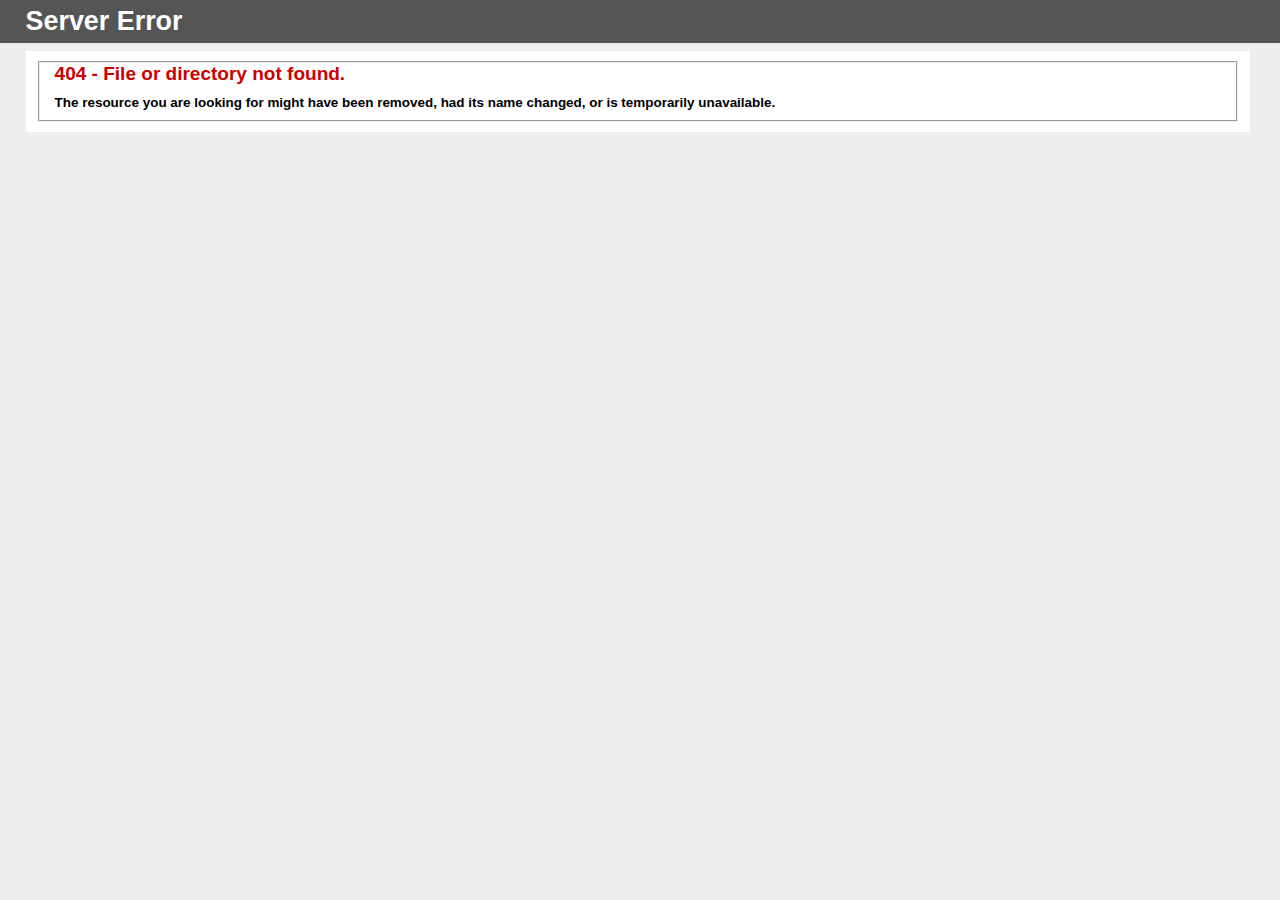
<file: fonts/glyphicons-halflings-regular-2.html>
<!DOCTYPE html PUBLIC "-//W3C//DTD XHTML 1.0 Strict//EN" "http://www.w3.org/TR/xhtml1/DTD/xhtml1-strict.dtd">
<html xmlns="http://www.w3.org/1999/xhtml">
<head>
<meta http-equiv="Content-Type" content="text/html; charset=iso-8859-1"/>
<title>404 - File or directory not found.</title>
<style type="text/css">
<!--
body{margin:0;font-size:.7em;font-family:Verdana, Arial, Helvetica, sans-serif;background:#EEEEEE;}
fieldset{padding:0 15px 10px 15px;} 
h1{font-size:2.4em;margin:0;color:#FFF;}
h2{font-size:1.7em;margin:0;color:#CC0000;} 
h3{font-size:1.2em;margin:10px 0 0 0;color:#000000;} 
#header{width:96%;margin:0 0 0 0;padding:6px 2% 6px 2%;font-family:"trebuchet MS", Verdana, sans-serif;color:#FFF;
background-color:#555555;}
#content{margin:0 0 0 2%;position:relative;}
.content-container{background:#FFF;width:96%;margin-top:8px;padding:10px;position:relative;}
-->
</style>
</head>
<body>
<div id="header"><h1>Server Error</h1></div>
<div id="content">
 <div class="content-container"><fieldset>
  <h2>404 - File or directory not found.</h2>
  <h3>The resource you are looking for might have been removed, had its name changed, or is temporarily unavailable.</h3>
 </fieldset></div>
</div>
</body>
</html>
</file>
<file: Content/Site.css>
﻿body {
    padding-top: 50px;
    padding-bottom: 20px;
}

/* Wrapping element */
/* Set some basic padding to keep content from hitting the edges */
.body-content {
    padding-left: 15px;
    padding-right: 15px;
}

/* Carousel */
.carousel-caption p {
    font-size: 20px;
    line-height: 1.4;
}

/* Make .svg files in the carousel display properly in older browsers */
.carousel-inner .item img[src$=".svg"] {
    width: 100%;
}

.three-column .col-md-3 {
    width: 33.33%;
}

/* Hide/rearrange for smaller screens */
@media screen and (max-width: 767px) {
    /* Hide captions */
    .carousel-caption {
        display: none;
    }

    .three-column .col-md-3 {
        width: 100%;
    }
}

.navbar-inverse {
    background-color: #5c5d5a;
    border-color: #080808;
}

.caption {
    text-align: center
}

.myfooter {
    background-color: #e6e6e6;
    padding: 10px;
    font-size: 11px !important;
}

.navbar-brand {
    float: left;
    height: 50px;
    padding: 2px 15px;
    font-size: 18px;
    line-height: 20px;
}
</file>
